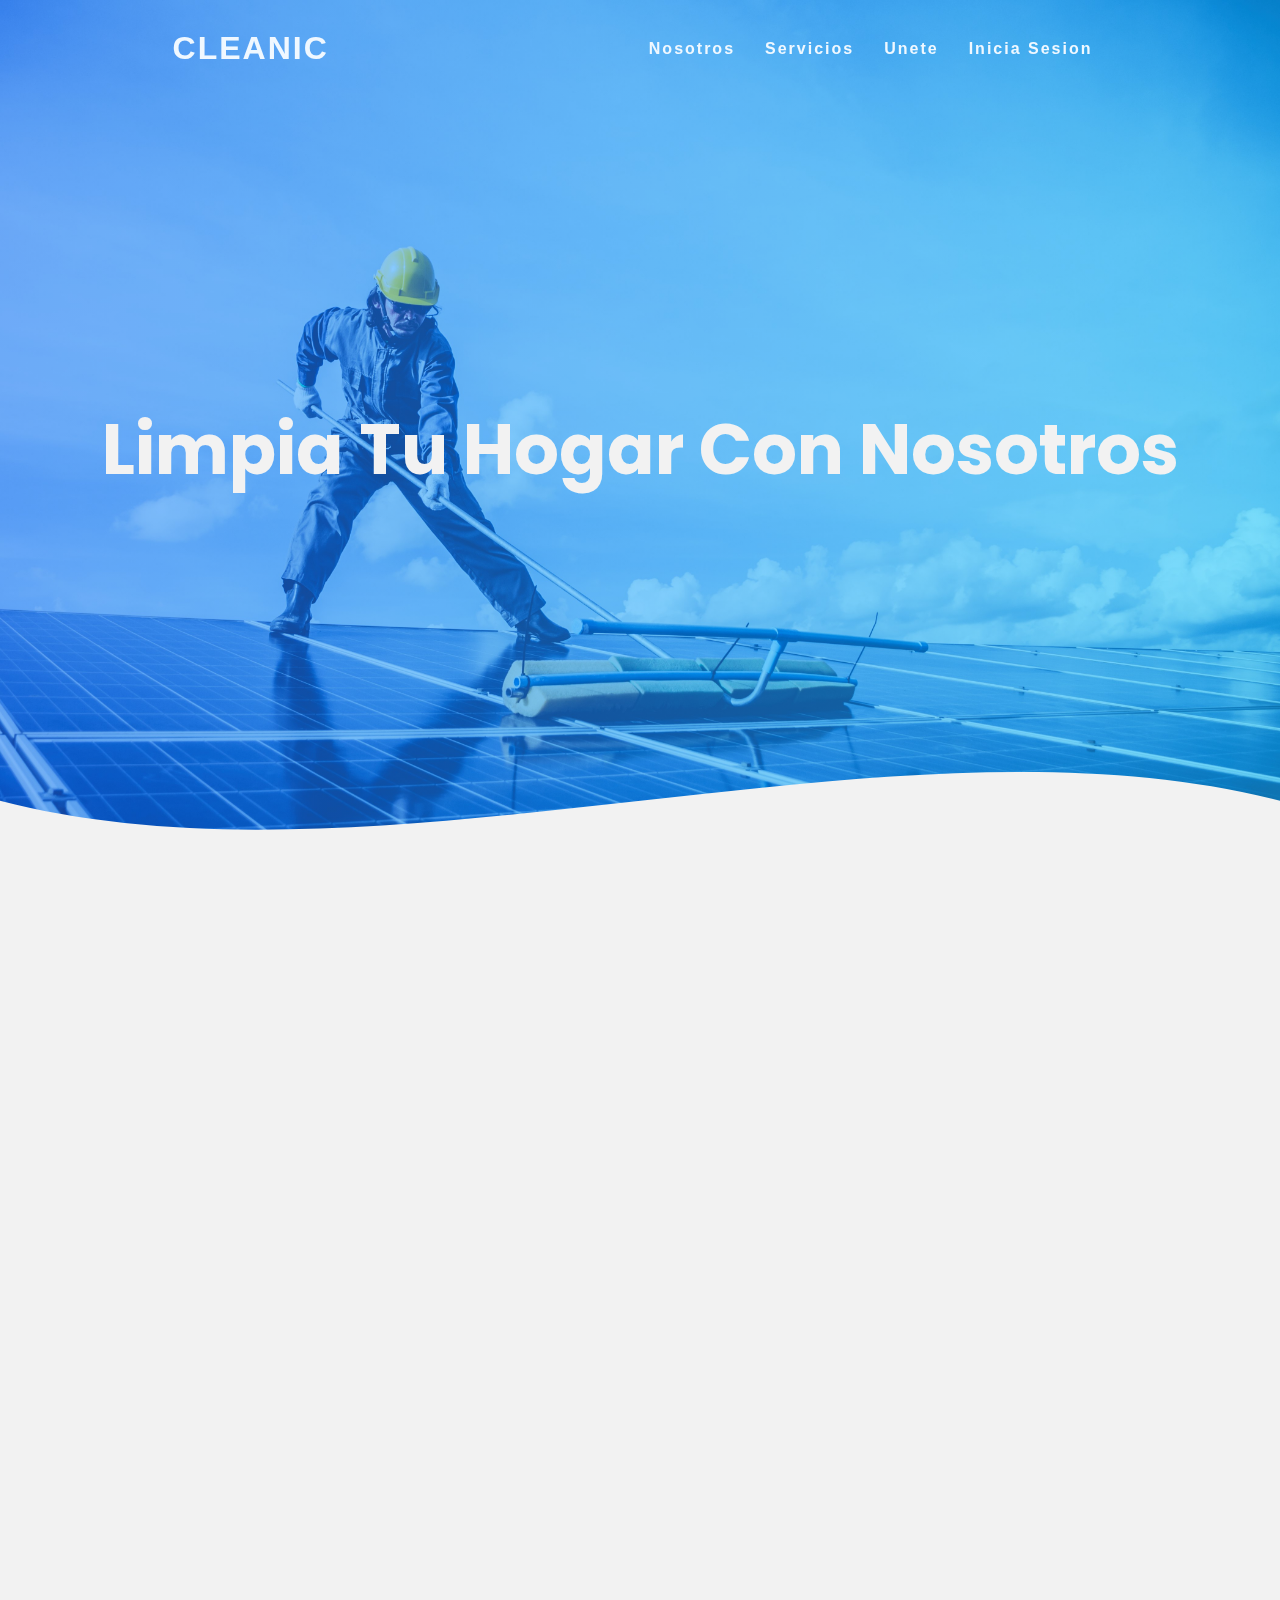
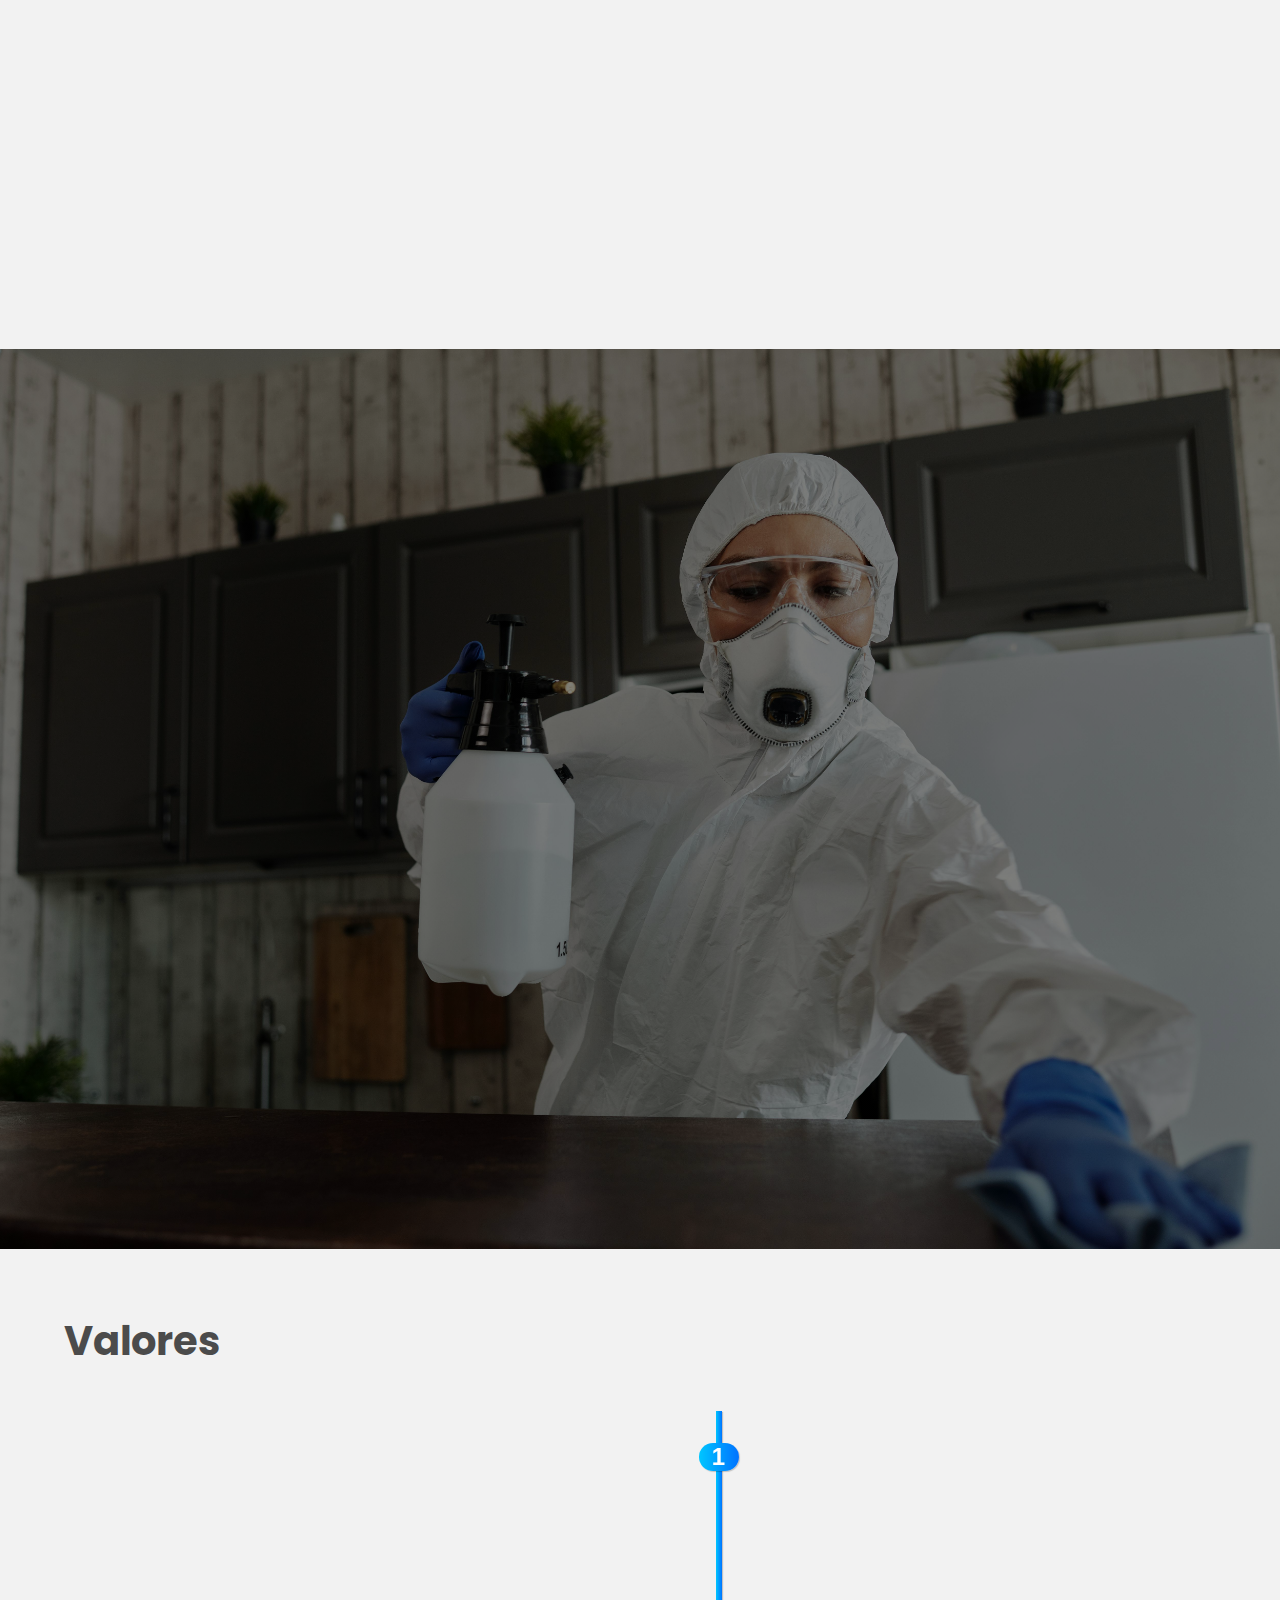
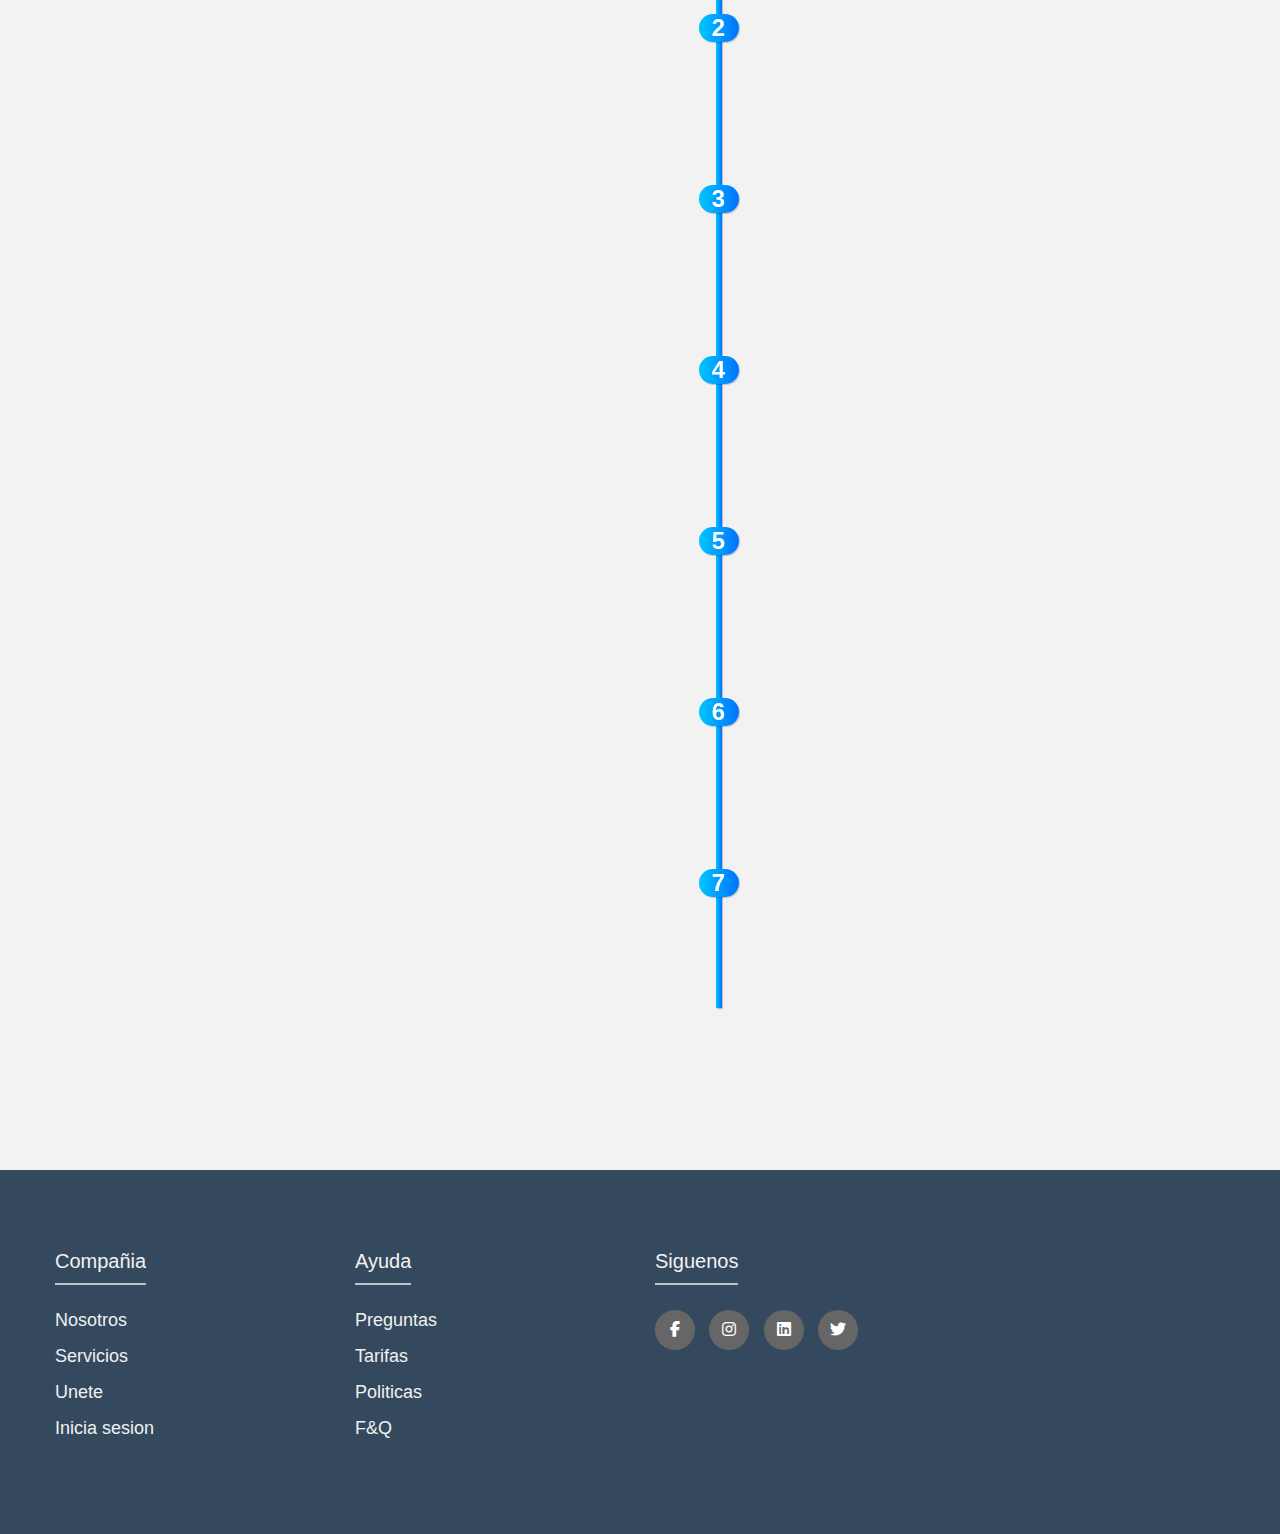
<file: index.html>
<!DOCTYPE html>
<html lang="en">
<head>
    <meta charset="UTF-8">
    <meta name="viewport" content="width=device-width, initial-scale=1.0">
    <title>Cleanic</title>
    <link href="https://unpkg.com/aos@2.3.1/dist/aos.css" rel="stylesheet">
    <link rel="stylesheet" href="styles.css">
    <link rel="icon" href="IMG/CLEANIC.png" type="image/x-icon">
    
    <link rel="stylesheet" href="https://cdnjs.cloudflare.com/ajax/libs/font-awesome/6.2.1/css/all.min.css">
</head>
<body>
    <header>
        <a href = "#" class = logo>CLEANIC</a>
        <nav>
            <ul>
                <li><a href = "index.html">Nosotros</a></li>
                <li><a href = "#">Servicios</a></li>
                <li><a href = "unete.html">Unete</a></li>
                <li><a href = "inciosesion.html">Inicia Sesion</a></li>
            </ul>
        </nav>
    </header>
    <section class = "zona1">
        <h1>Limpia Tu Hogar Con Nosotros</h1>
    </section>
    <main>
    <section>
        <div class = "wave" style="height: 150px; overflow: hidden;" ><svg viewBox="0 0 500 150" preserveAspectRatio="none" style="height: 100%; width: 100%;"><path d="M0.00,49.85 C150.00,149.60 349.20,-49.85 500.00,49.85 L500.00,149.60 L0.00,149.60 Z" style="stroke: none; fill: #f2f2f2;"></path></svg></div>
    </section>


    <section class="container Historia">
        
        <div class="container-Historia" data-aos="fade-up">
           <div class = "Slider-Frame">
                <ul>
                    <li><img src = "IMG/Slider (1).jpg" loading="lazy"></li>
                    <li><img src = "IMG/Slider (2).jpg" loading="lazy"></li>
                    <li><img src = "IMG/Slider (3).jpg" loading="lazy"></li>
                    <li><img src = "IMG/Slider (4).jpg" loading="lazy"></li>
                    <li><img src = "IMG/Slider (5).jpg" loading="lazy"></li>
                </ul>

           </div>
            <div class = "Texto-historia">
                <h2><span>1</span>Nuestra historia</h2>
                <p>El problema identificado en el informe se centra en la necesidad de mejorar la calidad y eficiencia de los servicios de limpieza ofrecidos por la empresa CLEANIC a través de una plataforma innovadora. La situación actual del mercado de servicios de limpieza está caracterizada por una competencia elevada y la demanda creciente de soluciones tecnológicas que faciliten la conexión entre clientes y trabajadores. En este contexto, la propuesta de CLEANIC es crucial ya que busca no solo mejorar la comunicación y gestión de servicios, sino también elevar la calidad de vida de todos los involucrados.</p>
            </div>
        
            
        </div>
    </section>

    <section class="desarrollo">
        <div class="card-container">
            <div class="card" data-aos="fade-up" data-aos-duration="2500">
                <div class="card-content">
                    <h3>Misión</h3>
                    <p>Lorem ipsum dolor sit amet consectetur adipisicing elit. Inventore, maxime! Asperiores rerum eveniet perspiciatis voluptate culpa mollitia dolore, libero doloribus, incidunt, accusamus corrupti a. Et eligendi sequi ex expedita illum!</p>
                    <a href="#" class="btn">Leer más</a>
                </div>
            </div>
            <div class="card" data-aos="fade-down" data-aos-duration="2500">
                <div class="card-content">
                    <h3>Visión</h3>
                    <p>Lorem ipsum dolor sit amet consectetur adipisicing elit. Inventore, maxime! Asperiores rerum eveniet perspiciatis voluptate culpa mollitia dolore, libero doloribus, incidunt, accusamus corrupti a. Et eligendi sequi ex expedita illum!</p>
                    <a href="#" class="btn">Leer más</a>
                </div>
            </div>
        </div>
    </section>
    <section class = "Valores container">
        <h2 class = "Texto-head">Valores</h2>
        <div class="timeline">
            <div class="contenedor left-contenedor">
                <h2 class = "numeracion">1</h2>
                <div class="text-box" data-aos="fade-right">
                    <h2>Responsabilidad Social</h2>
                    <p>Lorem ipsum dolor sit amet consectetur adipisicing elit. Sint tempore nemo ad excepturi eligendi earum cupiditate voluptates quaerat vitae delectus? Provident, enim sequi dicta quas facere tenetur ratione quisquam eaque.</p>
                    <span class = "left-contenedor-arrow"></span>
                </div>
            </div>
            <div class="contenedor right-contenedor">
                <h2 class = "numeracion">2</h2>
                <div class="text-box"data-aos="fade-left">
                    <h2>Responsabilidad Social</h2>
                    <p>Lorem ipsum dolor sit amet consectetur adipisicing elit. Sint tempore nemo ad excepturi eligendi earum cupiditate voluptates quaerat vitae delectus? Provident, enim sequi dicta quas facere tenetur ratione quisquam eaque.</p>
                    <span class = "right-contenedor-arrow"></span>
                </div>
            </div>
            <div class="contenedor left-contenedor">
                <h2 class = "numeracion">3</h2>
                <div class="text-box"data-aos="fade-right">
                    <h2>Responsabilidad Social</h2>
                    <p>Lorem ipsum dolor sit amet consectetur adipisicing elit. Sint tempore nemo ad excepturi eligendi earum cupiditate voluptates quaerat vitae delectus? Provident, enim sequi dicta quas facere tenetur ratione quisquam eaque.</p>
                    <span class = "left-contenedor-arrow"></span>
                </div>
            </div>
            <div class="contenedor right-contenedor">
                <h2 class = "numeracion">4</h2>
                <div class="text-box"data-aos="fade-left">
                    <h2>Responsabilidad Social</h2>
                    <p>Lorem ipsum dolor sit amet consectetur adipisicing elit. Sint tempore nemo ad excepturi eligendi earum cupiditate voluptates quaerat vitae delectus? Provident, enim sequi dicta quas facere tenetur ratione quisquam eaque.</p>
                    <span class = "right-contenedor-arrow"></span>
                </div>
            </div>
            <div class="contenedor left-contenedor">
                <h2 class = "numeracion">5</h2>
                <div class="text-box"data-aos="fade-right">
                    <h2>Responsabilidad Social</h2>
                    <p>Lorem ipsum dolor sit amet consectetur adipisicing elit. Sint tempore nemo ad excepturi eligendi earum cupiditate voluptates quaerat vitae delectus? Provident, enim sequi dicta quas facere tenetur ratione quisquam eaque.</p>
                    <span class = "left-contenedor-arrow"></span>
                </div>
            </div> 
            <div class="contenedor right-contenedor">
                <h2 class = "numeracion">6</h2>
                <div class="text-box"data-aos="fade-left">
                    <h2>Responsabilidad Social</h2>
                    <p>Lorem ipsum dolor sit amet consectetur adipisicing elit. Sint tempore nemo ad excepturi eligendi earum cupiditate voluptates quaerat vitae delectus? Provident, enim sequi dicta quas facere tenetur ratione quisquam eaque.</p>
                    <span class = "right-contenedor-arrow"></span>
                </div>
            </div>
            <div class="contenedor left-contenedor">
                <h2 class = "numeracion">7</h2>
                <div class="text-box"data-aos="fade-right">
                    <h2>Responsabilidad Social</h2>
                    <p>Lorem ipsum dolor sit amet consectetur adipisicing elit. Sint tempore nemo ad excepturi eligendi earum cupiditate voluptates quaerat vitae delectus? Provident, enim sequi dicta quas facere tenetur ratione quisquam eaque.</p>
                    <span class = "left-contenedor-arrow"></span>
                </div>
            </div>  
        </div>

                
    </section>
    </main>
    <footer class = "footer">
        <div class="container-footer">
            <div class="footer-row">
                <div class="footer-links">
                    <h4>Compañia</h4>
                    <ul>
                        <li><a href = "header">Nosotros</a></li>
                        <li><a href = "header">Servicios</a></li>
                        <li><a href = "header">Unete</a></li>
                        <li><a href = "header">Inicia sesion</a></li>
                    </ul>
                </div>
                <div class="footer-links">
                    <h4>Ayuda</h4>
                    <ul>
                        <li><a href = "header">Preguntas</a></li>
                        <li><a href = "header">Tarifas</a></li>
                        <li><a href = "header">Politicas</a></li>
                        <li><a href = "header">F&Q</a></li>
                    </ul>
                </div>
                <div class="footer-links">
                    <h4>Siguenos</h4>
                    <div class="social-link">
                        <a href = "#"><i class = "fab fa-facebook-f"></i></a>
                        <a href = "#"><i class = "fab fa-instagram"></i></a>
                        <a href = "#"><i class = "fab fa-linkedin"></i></a>
                        <a href = "#"><i class = "fab fa-twitter"></i></a>
                    </div>
                </div>

            </div>
        </div>

    </footer>
    <script src="https://unpkg.com/aos@2.3.1/dist/aos.js" async></script>
    <script>
        AOS.init()({
            duration: 4000,
            once: true
        });
        console.log(window)
    </script>
    <script type="text/javascript">
        window.addEventListener("scroll", function(){
            var header = document.querySelector("header");
            header.classList.toggle("abajo",window.scrollY>0);
        })

    </script>
</body>
</html>
</file>
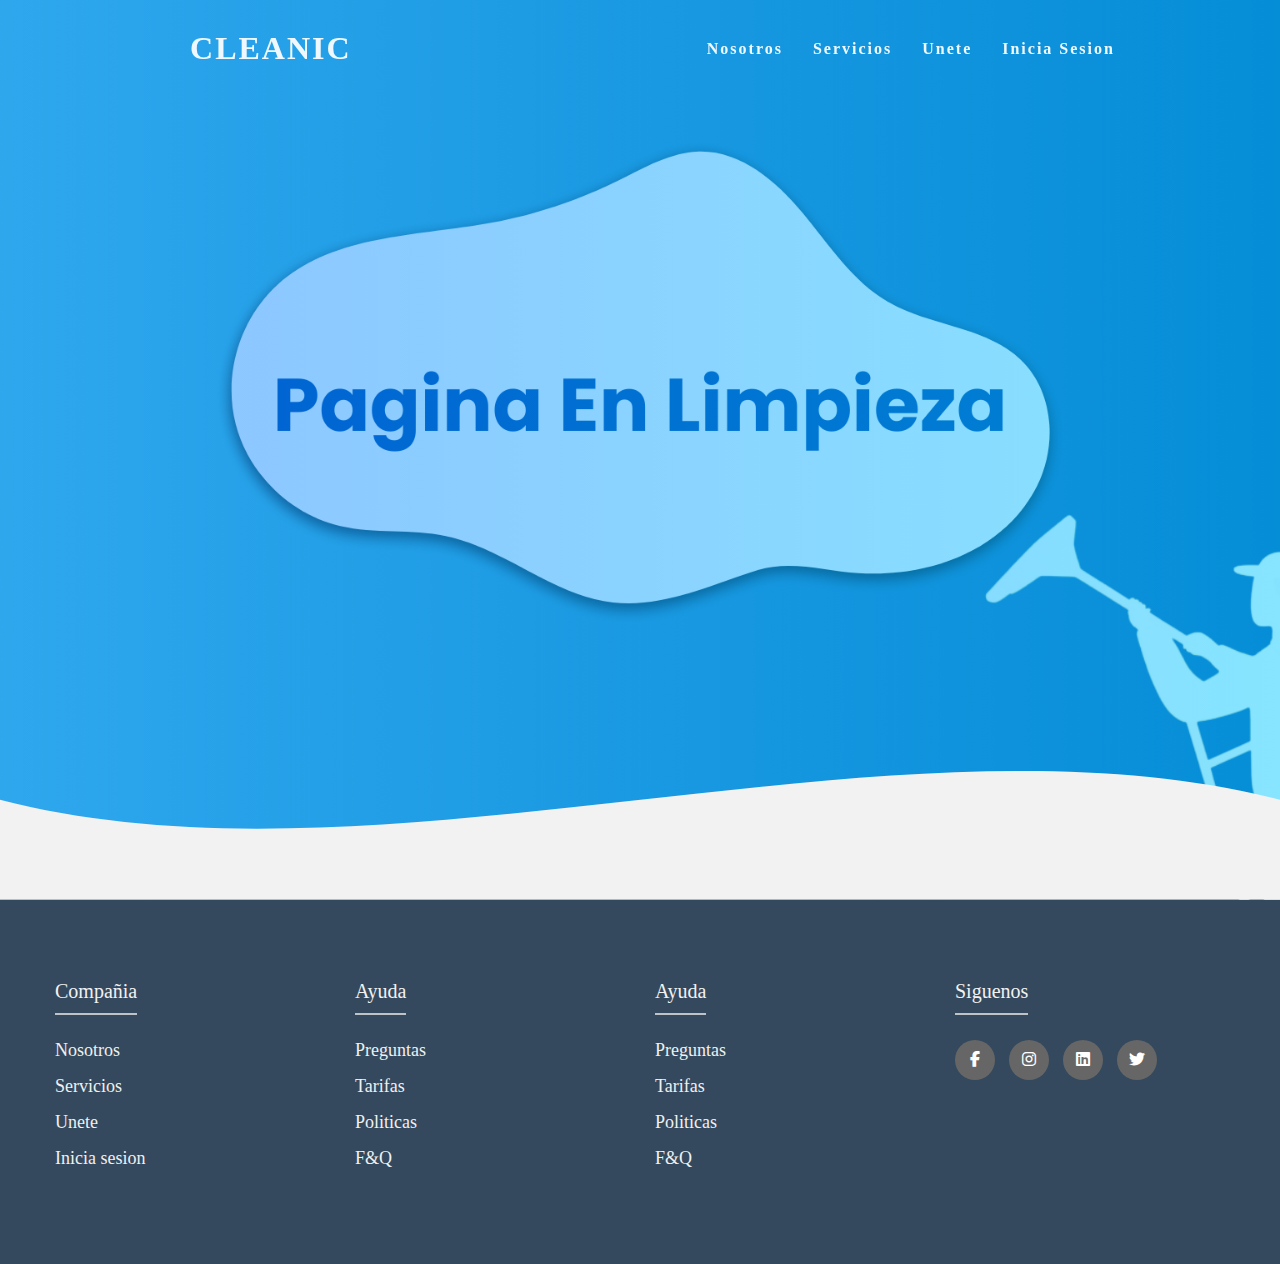
<file: inciosesion.html>
<!DOCTYPE html>
<html lang="en">
<head>
    <meta charset="UTF-8">
    <meta name="viewport" content="width=device-width, initial-scale=1.0">
    <title>Inicia Sesion</title>
    <link href="https://unpkg.com/aos@2.3.1/dist/aos.css" rel="stylesheet">
    <link rel="stylesheet" href="iniciosesion.css">
    <link rel="icon" href="IMG/CLEANIC.png" type="image/x-icon">
    <link rel="stylesheet" href="https://cdnjs.cloudflare.com/ajax/libs/font-awesome/6.2.1/css/all.min.css">
</head>
<body>
    <header>
        <a href = "#" class = logo>CLEANIC</a>
        <nav>
            <ul>
                <li><a href = "index.html">Nosotros</a></li>
                <li><a href = "#">Servicios</a></li>
                <li><a href = "unete.html">Unete</a></li>
                <li><a href = "inciosesion.html">Inicia Sesion</a></li>
            </ul>
        </nav>
    </header>
    <section class = "zona1">
    </section>
    <main>
    <section>
        <div class = "wave" style="height: 150px; overflow: hidden;" ><svg viewBox="0 0 500 150" preserveAspectRatio="none" style="height: 100%; width: 100%;"><path d="M0.00,49.85 C150.00,149.60 349.20,-49.85 500.00,49.85 L500.00,149.60 L0.00,149.60 Z" style="stroke: none; fill: #f2f2f2;"></path></svg></div>
    </section>
    <footer class = "footer">
        <div class="container-footer">
            <div class="footer-row">
                <div class="footer-links">
                    <h4>Compañia</h4>
                    <ul>
                        <li><a href = "header">Nosotros</a></li>
                        <li><a href = "header">Servicios</a></li>
                        <li><a href = "header">Unete</a></li>
                        <li><a href = "header">Inicia sesion</a></li>
                    </ul>
                </div>
                <div class="footer-links">
                    <h4>Ayuda</h4>
                    <ul>
                        <li><a href = "header">Preguntas</a></li>
                        <li><a href = "header">Tarifas</a></li>
                        <li><a href = "header">Politicas</a></li>
                        <li><a href = "header">F&Q</a></li>
                    </ul>
                </div>
                <div class="footer-links">
                    <h4>Ayuda</h4>
                    <ul>
                        <li><a href = "header">Preguntas</a></li>
                        <li><a href = "header">Tarifas</a></li>
                        <li><a href = "header">Politicas</a></li>
                        <li><a href = "header">F&Q</a></li>
                    </ul>
                </div>
                <div class="footer-links">
                    <h4>Siguenos</h4>
                    <div class="social-link">
                        <a href = "#"><i class = "fab fa-facebook-f"></i></a>
                        <a href = "#"><i class = "fab fa-instagram"></i></a>
                        <a href = "#"><i class = "fab fa-linkedin"></i></a>
                        <a href = "#"><i class = "fab fa-twitter"></i></a>
                    </div>
                </div>

            </div>
        </div>

    </footer>
</body>
</html>
</file>
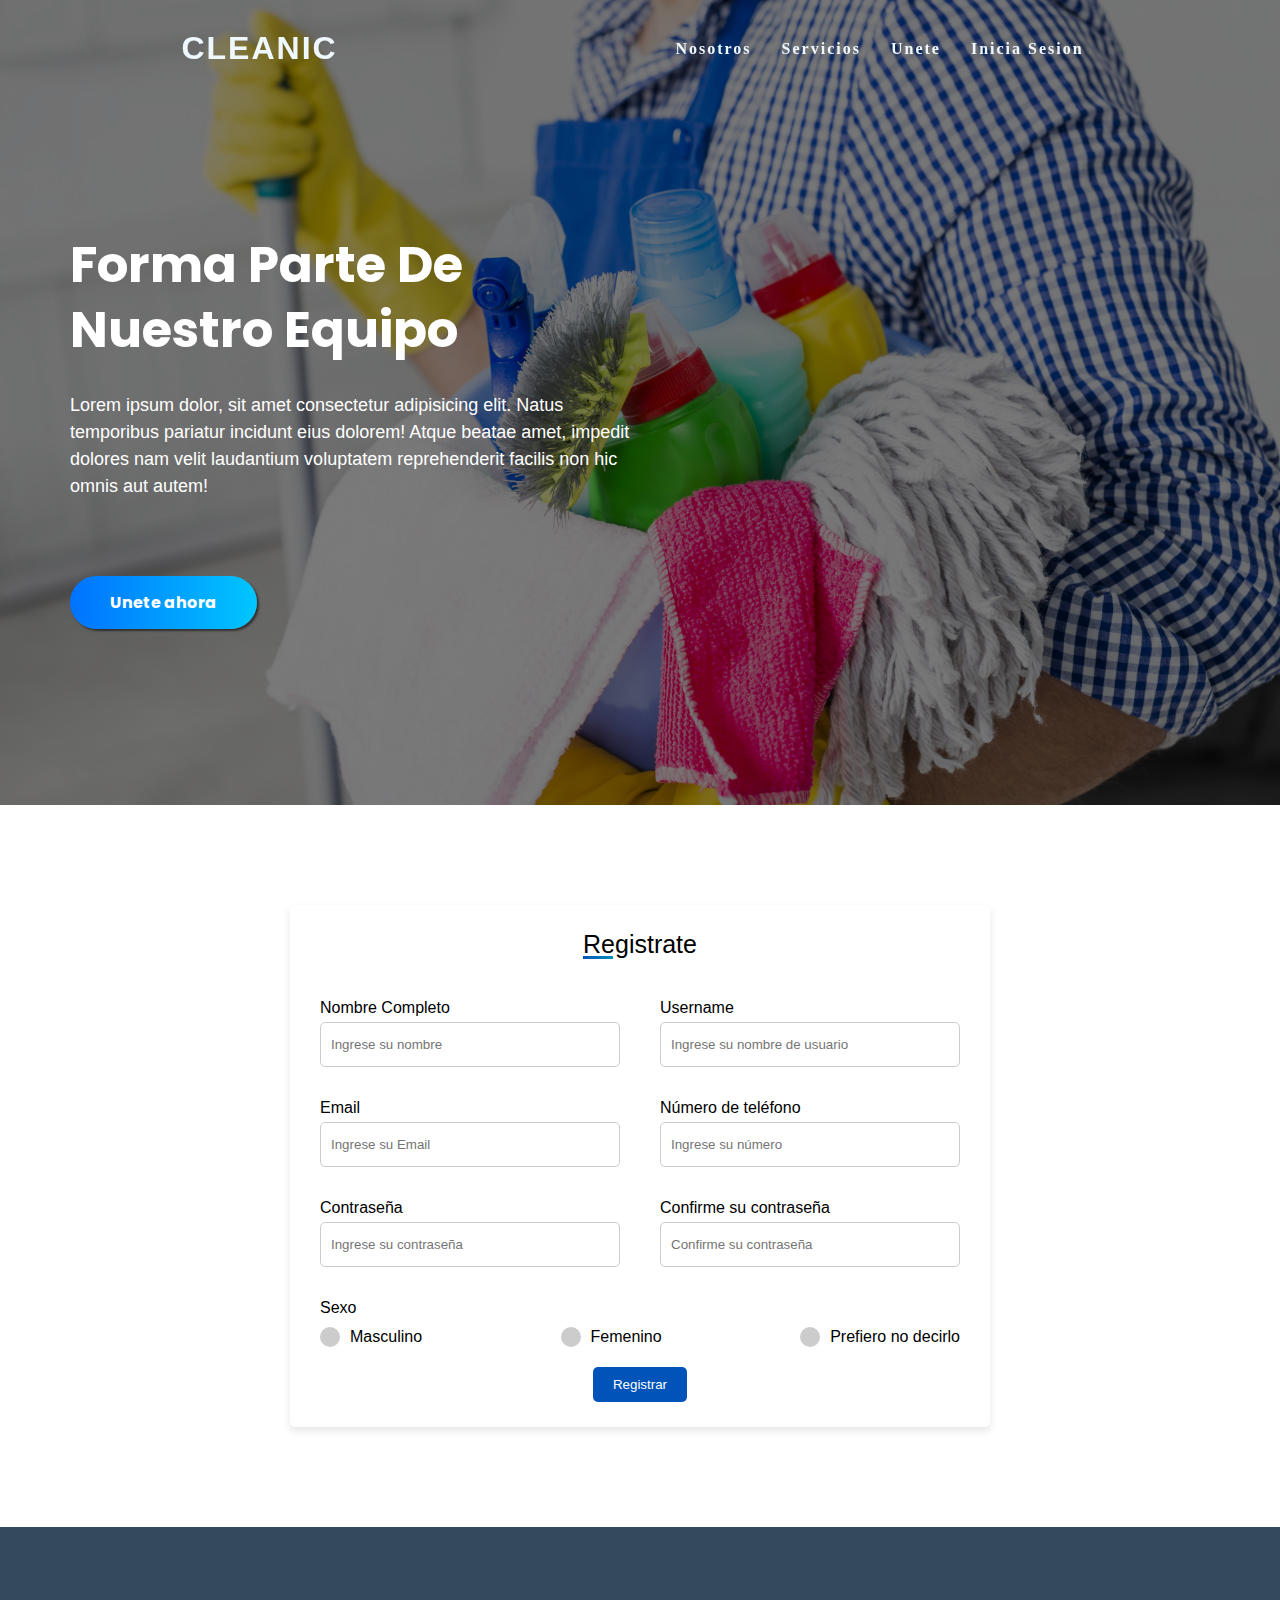
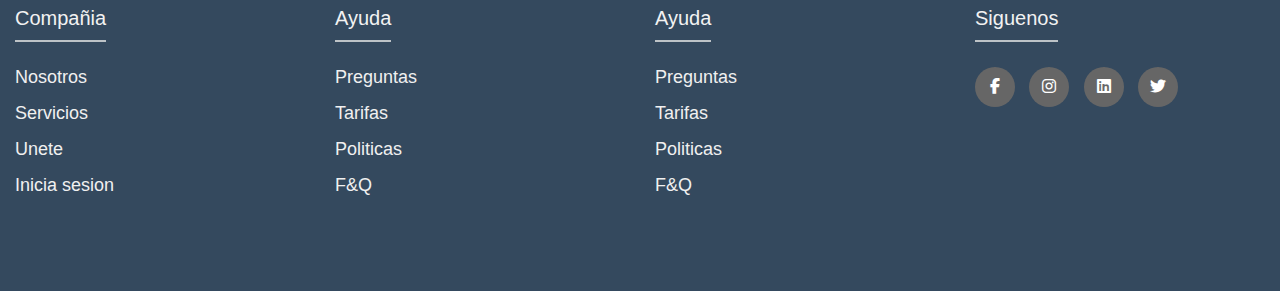
<file: unete.html>
<!DOCTYPE html>
<html lang="en">
<head>
    <meta charset="UTF-8">
    <meta name="viewport" content="width=device-width, initial-scale=1.0">
    <title>Cleanic</title>
    <link href="https://unpkg.com/aos@2.3.1/dist/aos.css" rel="stylesheet">
    <link rel="stylesheet" href="stylesunete.css">
    <link rel="icon" href="IMG/CLEANIC.png" type="image/x-icon">
    
    <link rel="stylesheet" href="https://cdnjs.cloudflare.com/ajax/libs/font-awesome/6.2.1/css/all.min.css">
</head>
<body>
    <header>
        <a href = "#" class = logo>CLEANIC</a>
        <nav>
            <ul>
                <li><a href="index.html">Nosotros</a></li>
                <li><a href = "#">Servicios</a></li>
                <li><a href = "unete.html">Unete</a></li>
                <li><a href = "inciosesion.html">Inicia Sesion</a></li>
            </ul>
        </nav>
    </header>
    <section id = "hero">
        <div class="container">
            <div class="hero-box">
                <h1 class = "hero-heading">Forma Parte De Nuestro Equipo</h1>
                <p class = "hero-desc">Lorem ipsum dolor, sit amet consectetur adipisicing elit. Natus temporibus pariatur incidunt eius dolorem! Atque beatae amet, impedit dolores nam velit laudantium voluptatem reprehenderit facilis non hic omnis aut autem!</p>
                <div class="btn-box">
                    <a href="#form" class = " cta-btn try">Unete ahora</a>
                </div>
            </div>
        </div>
    </section>
    <section class="Form" id = "form">
        <div class="container-form">
            <div class="title">Registrate</div>
            <form action="#">
                <div class="user-details">
                    <div class="input-box">
                        <span class="details">Nombre Completo</span>
                        <input type="text" placeholder="Ingrese su nombre" required>
                    </div>
                    <div class="input-box">
                        <span class="details">Username</span>
                        <input type="text" placeholder="Ingrese su nombre de usuario" required>
                    </div>
                    <div class="input-box">
                        <span class="details">Email</span>
                        <input type="text" placeholder="Ingrese su Email" required>
                    </div>
                    <div class="input-box">
                        <span class="details">Número de teléfono</span>
                        <input type="text" placeholder="Ingrese su número" required>
                    </div>
                    <div class="input-box">
                        <span class="details">Contraseña</span>
                        <input type="password" placeholder="Ingrese su contraseña" required>
                    </div>
                    <div class="input-box">
                        <span class="details">Confirme su contraseña</span>
                        <input type="password" placeholder="Confirme su contraseña" required>
                    </div>
                </div>
                <div class="gender-details">
                    <span class="gender-title">Sexo</span>
                    <div class="category">
                        <label>
                            <input type="radio" name="gender" value="Masculino" required>
                            <span class="dot one"></span>
                            <span class="Sexo">Masculino</span>
                        </label>
                        <label>
                            <input type="radio" name="gender" value="Femenino" required>
                            <span class="dot one"></span>
                            <span class="Sexo">Femenino</span>
                        </label>
                        <label>
                            <input type="radio" name="gender" value="Prefiero no decirlo" required>
                            <span class="dot one"></span>
                            <span class="Sexo">Prefiero no decirlo</span>
                        </label>
                    </div>
                </div>
                <div class="button">
                    <input type="submit" value="Registrar">
                </div>
            </form>
        </div>
    </section>
    <footer class = "footer">
        <div class="container-footer">
            <div class="footer-row">
                <div class="footer-links">
                    <h4>Compañia</h4>
                    <ul>
                        <li><a href = "header">Nosotros</a></li>
                        <li><a href = "header">Servicios</a></li>
                        <li><a href = "header">Unete</a></li>
                        <li><a href = "header">Inicia sesion</a></li>
                    </ul>
                </div>
                <div class="footer-links">
                    <h4>Ayuda</h4>
                    <ul>
                        <li><a href = "header">Preguntas</a></li>
                        <li><a href = "header">Tarifas</a></li>
                        <li><a href = "header">Politicas</a></li>
                        <li><a href = "header">F&Q</a></li>
                    </ul>
                </div>
                <div class="footer-links">
                    <h4>Ayuda</h4>
                    <ul>
                        <li><a href = "header">Preguntas</a></li>
                        <li><a href = "header">Tarifas</a></li>
                        <li><a href = "header">Politicas</a></li>
                        <li><a href = "header">F&Q</a></li>
                    </ul>
                </div>
                <div class="footer-links">
                    <h4>Siguenos</h4>
                    <div class="social-link">
                        <a href = "#"><i class = "fab fa-facebook-f"></i></a>
                        <a href = "#"><i class = "fab fa-instagram"></i></a>
                        <a href = "#"><i class = "fab fa-linkedin"></i></a>
                        <a href = "#"><i class = "fab fa-twitter"></i></a>
                    </div>
                </div>

            </div>
        </div>

    </footer>
</script>
<script type="text/javascript">
    window.addEventListener("scroll", function(){
        var header = document.querySelector("header");
        header.classList.toggle("abajo",window.scrollY>0);
    })

</script>
</body>
</html>
</file>
<file: styles.css>
@import url('https://fonts.googleapis.com/css2?family=Poppins:ital,wght@0,100;0,200;0,300;0,400;0,500;0,600;0,700;0,800;0,900;1,100;1,200;1,300;1,400;1,500;1,600;1,700;1,800;1,900&display=swap');

* {
    margin: 0;
    padding: 0;
    box-sizing: border-box;

}



body {
    font-family: 'Roboto', sans-serif;
    background-color: #f2f2f2;
}

header {
    position: fixed;
    top: 0;
    left: 0;
    width: 100%;
    display: flex;
    justify-content: space-around;
    transition: 0.7s;
    padding: 30px 20px;
    z-index: 10;
    background: transparent;
}

header.abajo {
    background: aliceblue;
    padding: 15px 20px;
}

header .logo {
    color: aliceblue;
    font-weight: bold;
    font-size: 2em;
    letter-spacing: 2px;
    transition: 1.5s;
    text-decoration: none;
}

header.abajo .logo,
header.abajo ul li a {
    color: #000;
}

nav {
    display: flex;
    justify-content: center;
    align-items: center;
}

header ul {
    display: flex;
    justify-content: center;
    align-items: center;
}

header ul li {
    list-style: none;
}

header ul li a {
    font-family: 'Roboto', sans-serif;
    margin: 0px 15px;
    text-decoration: none;
    color: aliceblue;
    letter-spacing: 2px;
    font-weight: 600;
    transition: 0.7s;
}

.zona1 {
    position: relative;
    width: 100%;
    height: 100vh;
    background: linear-gradient(to right, #0073ff71, #00c8ff79), url('IMG/man-5680696.jpg') no-repeat center center;
    background-size: cover;
    display: flex;
    justify-content: center;
    align-items: center;
}

.zona1 h1 {
    text-align: center;
    color: #f2f2f2;
    font-size: 70px;
    margin-bottom: 0;
    font-family: 'Poppins', sans-serif;
}

h1 {
    font-size: 70px;
    margin-bottom: 0;
    color: #f2f2f2;
}

h2 {
    text-align: center;
}

span {
    font-size: 50px;
    font-weight: 300;
    color: #f2f2f2;
}

h3 {
    font-size: 3em;
}

.container {
    padding: 60px 0;
    width: 90%;
    max-width: 1300px;
    margin: 2px auto;
    display: flex;
    justify-content: center;
}

.wave {
    position: absolute;
    bottom: 0;
    width: 100%;
    z-index: 1;
    transform: translateY(1px);
}


main .logo {
    text-align: right;
    padding: 30px 50px 0 0;
}

.main .logo {
    display: flex;
    height: 430px;
    width: 100%;
    align-items: center;
    justify-content: center;
    flex-direction: column;
    text-align: center;
}

.container-Historia {
    display: flex;
    justify-content: space-evenly;
    flex-wrap: wrap;
}

.imagen-Historia,
.Texto-historia {
    width: 48%;
    margin-bottom: 20px;
}

.Texto-historia {
    display: flex;
    flex-direction: column;
}

.Texto-historia h2 {
    text-align: center;
    font-family: 'Poppins', sans-serif;
}

.Texto-historia p {
    margin-top: 50px;
    margin-left: 5px;
    font-weight: 500;
    text-align: justify;
    line-height: 35px;
    font-family: 'Poppins', sans-serif;
}

.container-Historia h2 span {
    font-size: 23px;
    background: #2980B9;
    color: #f2f2f2;
    border-radius: 50%;
    display: inline-block;
    text-align: center;
    width: 30px;
    height: 30px;
    padding: 2px;
    box-shadow: 0 0 6px 0 #f2f2f2;
    margin-right: 5px;
}

.Slider-Frame {
    width: 100%;
    max-width: 640px;
    height: auto;
    overflow: hidden;
    margin: auto;
}

.Slider-Frame ul {
    display: flex;
    animation: slide 15s infinite ease-in-out;
    width: 500%;
}

.Slider-Frame li {
    list-style: none;
    width: 100%;
}

.Slider-Frame img {
    width: 100%;
    height: auto;
}

@keyframes slide {
    0% { margin-left: 0; }
    20% { margin-left: 0; }
    25% { margin-left: -100%; }
    45% { margin-left: -100%; }
    50% { margin-left: -200%; }
    70% { margin-left: -200%; }
    75% { margin-left: -300%; }
    95% { margin-left: -300%; }
}

.desarrollo {
    background: linear-gradient(0deg, rgba(0,0,0,0.5), rgba(0,0,0,0.5)), url('IMG/Fondo.jpg') no-repeat center center;
    background-size: cover;
    position: relative;
    width: 100%;
    height: 100vh;
}

.desarrollo h2 {
    text-align: center;
    color: #f2f2f2;
    margin-top: 2px;
}

.card-container {
    display: flex;
    justify-content: center;
    flex-wrap: wrap;
    margin-top: 40px;
    padding-top: 250px;
}

.card {
    width: 325px;
    background: linear-gradient(to left, #0072ff, #00c6ff);
    border-radius: 8px;
    overflow: hidden;
    box-shadow: 0px 2px 4px rgba(0,0,0,0.2);
    margin: 20px;
    
}

.card img {
    width: 100%;
    height: auto;
}

.card-content {
    padding: 16px;
}

.card-content h3 {
    font-size: 28px;
    margin-bottom: 8px;
    color: #fff;
    font-family: 'Poppins', sans-serif;
}

.card-content p {
    color: #fff;
    font-size: 15px;
    line-height: 1.3;
    font-family: 'Poppins', sans-serif;
}

.card-content .btn {
    display: inline-block;
    padding: 8px 16px;
    background-color: #f2f2f2;
    text-decoration: none;
    border-radius: 20px;
    margin-top: 16px;
    color: #000;
    font-family: 'Poppins', sans-serif;
    font-weight: bold;
}

.container-footer {
    max-width: 1200px;
    margin: 0 auto;
}

.footer {
    background-color: #34495e;
    padding: 80px 0;
}

.footer-row {
    display: flex;
    flex-wrap: wrap;
}

.footer-links {
    width: 100%;
    max-width: 25%;
    padding: 0 15px;
}

.footer-links h4 {
    font-size: 20px;
    color: #f2f2f2;
    margin-bottom: 25px;
    font-weight: 500;
    border-bottom: 2px solid #bdc3c7;
    padding-bottom: 10px;
    display: inline-block;
}

.footer-links ul {
    list-style: none;
    padding: 0;
}

.footer-links ul li a {
    font-size: 18px;
    text-decoration: none;
    color: #f0f0f0;
    display: block;
    margin-bottom: 15px;
    transition: all .3s ease;
}

.footer-links ul li a:hover {
    color: #fff;
    padding-left: 6px;
}

.social-link a {
    display: inline-block;
    min-height: 40px;
    width: 40px;
    background-color: #666;
    margin: 0 10px 10px 0;
    text-align: center;
    line-height: 40px;
    border-radius: 50%;
    color: #fff;
    transition: all .5s ease;
}

/* Responsive Styles */

@media (max-width: 1200px) {
    header ul li a {
        margin: 0px 10px;
    }

    header .logo {
        font-size: 1.8em;
    }
    
    .zona1 h1, h1 {
        font-size: 60px;
    }

    span {
        font-size: 40px;
    }

    h3 {
        font-size: 2.5em;
    }

    .card-container {
        justify-content: space-around;
    }

    .card {
        width: 280px; /* Reduciendo el ancho de la tarjeta */
    }
}

/* Tablets y dispositivos de tamaño intermedio */
@media (max-width: 992px) {
    header {
        padding: 20px 15px;
    }

    header ul {
        flex-direction: column;
    }

    header ul li a {
        font-size: 14px;
        margin: 5px 0;
    }

    .zona1 h1, h1 {
        font-size: 50px;
    }

    .card {
        width: 250px; /* Ajustando el ancho de la tarjeta */
    }

    .card-container {
        justify-content: space-evenly;
    }
}

/* Teléfonos móviles grandes y tablets en modo vertical */
@media (max-width: 768px) {
    header {
        padding: 15px 10px;
    }

    header .logo {
        font-size: 1.5em;
    }

    .zona1 h1, h1 {
        font-size: 40px;
    }

    span {
        font-size: 30px;
    }

    h3 {
        font-size: 2em;
    }

    .container-Historia {
        flex-direction: column;
        align-items: center;
    }

    .imagen-Historia,
    .Texto-historia {
        width: 100%;
    }

    .Slider-Frame {
        max-width: 100%;
    }

    .card-container {
        flex-direction: column;
        align-items: center;
        padding-top: 275px;
    }

    .card {
        width: 90%; /* Haciendo las tarjetas casi del ancho completo del contenedor */
        max-width: 350px;
        margin: 15px 0;
    }


}

/* Teléfonos móviles medianos */
@media (max-width: 576px) {
    header {
        flex-direction: column;
        align-items: center;
    }

    header .logo {
        font-size: 1.2em;
    }

    header ul {
        flex-direction: column;
    }

    header ul li a {
        font-size: 12px;
    }

    .zona1 h1, h1 {
        font-size: 30px;
    }

    span {
        font-size: 25px;
    }

    h3 {
        font-size: 1.8em;
    }

    .Texto-historia p {
        margin-top: 20px;
        line-height: 25px;
    }

    .card {
        width: 90%;
        max-width: 300px;
    }

    .desarrollo{
        height: 150vh;
    }
}

/* Teléfonos pequeños como iPhone SE */
@media (max-width: 375px) {
    header .logo {
        font-size: 1em;
    }

    header ul li a {
        font-size: 10px;
    }

    .zona1 h1, h1 {
        font-size: 20px;
    }

    span {
        font-size: 20px;
    }

    h3 {
        font-size: 1.5em;
    }

    .card-content h3 {
        font-size: 24px;
    }

    .card {
        width: 100%;
        max-width: 280px;
        margin: 10px 0;
    }

    .desarrollo{
        height: 200vh;
    }
}

/* Dispositivos muy pequeños */
@media (max-width: 320px) {
    header {
        padding: 10px 5px;
    }

    header .logo {
        font-size: 0.8em;
    }

    header ul li a {
        font-size: 8px;
    }

    .zona1 h1, h1 {
        font-size: 18px;
    }

    span {
        font-size: 18px;
    }

    h3 {
        font-size: 1.2em;
    }

    .card-content h3 {
        font-size: 20px;
    }

    .card-content p {
        font-size: 14px;
    }

    .card-content .btn {
        padding: 6px 12px;
    }

    .card {
        width: 100%;
        max-width: 250px;
    }

    .desarrollo{
        height: 0;
    }
}

.Valores{
    overflow-x: hidden;
}

.timeline{
    position: relative;
    max-width: 1200px;
    margin: 100px auto;
}

.Texto-head{
    color: rgb(75, 75, 75);
    font-family: 'Poppins';
    font-size: 40px

}

.contenedor{
    padding: 10px 50px;
    position: relative;
    width: 50%;
    
}

.text-box{
    padding: 20px 30px;
    background: linear-gradient(to left, #0072ff, #00c6ff);
    position: relative;
    border-radius: 6px;
    font-size: 15px;
    color: #fff;
    box-shadow: 1px 1px 1px rgba(0,0,0,0.2);
}

.left-contenedor{
    left: 0%;
}

.right-contenedor{
    left: 50%;
}

.timeline::after{
    content: " ";
    position: absolute;
    width: 6px;
    height: 100%;
    background: linear-gradient(to left, #0072ff, #00c6ff);
    top: 0;
    left: 50%;
    margin-left: -3px;
    box-shadow: 1px 1px 1px rgba(0,0,0,0.2);
    animation: moveline 6s linear forwards;
}

@keyframes moveline {
    0%{
        height: 0;
    }

    100%{
        height: 100%;
    }
} 

.contenedor .numeracion{
    position: absolute;
    width: 40px;
    border-radius: 50%;
    right: -20px;
    top: 32px;
    z-index: 10;
    border-radius:50px;
    background: linear-gradient(to left, #0072ff, #00c6ff);
    color: #fff;
    box-shadow: 1px 1px 1px rgba(0,0,0,0.2);
}

.right-contenedor .numeracion{
    left: -20px;
}

.left-contenedor-arrow{
    height: 0;
    width: 0;
    position: absolute;
    top: 28px;
    z-index: 1;
    border-top: 15px solid transparent;
    border-bottom: 15px solid transparent;
    border-left: 15px solid #0072ff;
    right: -15px;
}

.right-contenedor-arrow{
    height: 0;
    width: 0;
    position: absolute;
    top: 28px;
    z-index: 1;
    border-top: 15px solid transparent;
    border-bottom: 15px solid transparent;
    border-right: 15px solid #0072ff;
    left: -15px;
}

@media screen and (max-width: 600px){
    
    .timeline{
        margin: 50px auto;
    }

    .timeline::after{
        left: 31px;
    }

    .contenedor{
        width: 100%;
        padding-left: 80px;
        padding-right: 25px;
    }

    .text-box{
        font-size: 13px;
    }

    .right-contenedor{
        left: 0;
    }

    .left-contenedor .numeracion, .right-contenedor .numeracion{
        left: 10px;
    }

    .left-contenedor-arrow, .right-contenedor-arrow{
        border-right: 15px solid #0072ff;
        border: 0;
        left: -15px;
    }
}
</file>
<file: iniciosesion.css>
@import url('https://fonts.googleapis.com/css2?family=Poppins:ital,wght@0,100;0,200;0,300;0,400;0,500;0,600;0,700;0,800;0,900;1,100;1,200;1,300;1,400;1,500;1,600;1,700;1,800;1,900&display=swap');

*{
    
    margin: 0;
    padding: 0;
}

header{
    position: fixed;
    top: 0;
    left: 0;
    width: 100%;
    display: flex;
    justify-content: space-around;
    transition: 0.7s;
    padding: 30px 20px;
    z-index: 10;
}

header.abajo{
    background: aliceblue;
    padding: 15px 20px;
}

header .logo{
    position: relative;
    color: aliceblue;
    font-weight: bold;
    font-size: 2em;
    letter-spacing: 2px;
    transition: 1.5s;
    text-decoration: none;
}
nav{
    display: flex;
    justify-content: center;
    align-items: center;
}

header ul{
    position: relative;
    display: flex;
    justify-content: center;
    align-items: center;
}

header ul li{
    list-style: none;
}

header ul li a{
    position: relative;
    font-family: 'Roboto';
    margin: 0px 15px;
    text-decoration: none;
    color:aliceblue;
    letter-spacing: 2px;
    font-weight: 600;
    transition: 0.7s;
}

.zona1 {
    position: relative;
    width: 100%;
    height: 100vh;
    background: url(IMG/Paglimpieza.png);
    background-size: cover;
    background-position: center center;
    background-image: linear-gradient(to right, #0073ff71, #00c8ff79), url(IMG/Paglimpieza.png);
    display: flex;
    justify-content: center; /* Centra horizontalmente */
    align-items: center; /* Centra verticalmente */
}

.zona1 h1 {
    text-align: center; /* Asegura que el texto esté centrado horizontalmente dentro de su contenedor */
    color: #f2f2f2;
    font-size: 70px;
    margin-bottom: 0;
    font-family: 'Poppins';
}
header.abajo .logo,
header.abajo ul li a{
    color: #000;
}

h1{
    font-size: 70px;
    margin-bottom: 0;
    color: #f2f2f2;
}
h2{
    text-align: center;
}

span{
    font-size: 50px;
    font-weight: 300;
    color: #f2f2f2;
}
h3{
    font-size: 3em;
}
body{
    font-family: 'Roboto';
    background-color: #f2f2f2;
}


.container{
    padding: 60px 0px;
    width: 90%;
    height: 90%;
    max-width: 1300px;
    max-height: 1000px;
    overflow: hidden;
    margin: auto;
}



.wave{
    position: absolute;
    bottom: 0;
    width: 100%;
}


main .logo{
    text-align: right;
    padding: 30px 50px 0 0;
}

main h1{
   height: auto;
   width: auto;
}

.main .logo{
    display: flex;
    height: 430px;
    width: 100%;
    align-items: center;
    justify-content: center;
    flex-direction: column;
    text-align: center;
}


main h1{
   height: auto;
   width: auto;
}

.main .logo{
    display: flex;
    height: 430px;
    width: 100%;
    align-items: center;
    justify-content: center;
    flex-direction: column;
    text-align: center;
}

.container-Historia{
    display: flex;
    justify-content: space-evenly;
    
}

.imagen-Historia{
    width: 48%;
}

.Texto-historia{
    display: flex;
    flex-direction: column;
    width: 48%;
}

.Texto-historia h2{
    text-align: center;
}

.Texto-historia p{
    margin-top: 50px;
    margin-left: 5px;
    font-weight: 500;
    text-align: justify;
    line-height: 35px;
}

.container-Historia h2 span{
    font-size: 23px;
    background:#2980B9;
    color: #f2f2f2;
    border-radius: 50%;
    display: inline-block;
    text-align: center;
    width: 30px;
    height: 30px;
    padding: 2px;
    box-shadow: 0 0 6px 0 #f2f2f2;
    padding: 2px 2px;
    margin-right: 5px;
}

.Slider-Frame{
    width: 640px;
    height: 427px;
    overflow: hidden;
    
}

.Slider-Frame ul{
    display: flex;
    animation: slide 15s infinite ease-in-out;
    width: 400%;
}

.Slider-Frame li{
    list-style: none;
    width: 100%;
}

.Slider-Frame img{
    width: 640px;
    height: 427px;
}

@keyframes slide {
    0%{margin-left: 0;}
    20%{margin-left: 0;}

    25%{margin-left: -100%;}
    45%{margin-left: -100%;}

    50%{margin-left: -200%;}
    70%{margin-left: -200%;}
     
    75%{margin-left: -300%;}
    95%{margin-left: -300%;}

}

.desarrollo{
    background-image: 
        linear-gradient(
        0deg,
        rgba(0,0,0,0.5),
        rgba(0,0,0,0.5)
        ),
        url(IMG/Fondo.jpg);
    position: relative;
    width: 100%;
    height: 100vh;
    background-size: cover;
    background-position: center center;
}

.desarrollo h2{
    text-align: center;
    color: #f2f2f2;
    margin-top: 2px;
}

.card-container{
    display: flex;
    justify-content: center;
    flex-wrap: wrap;
    margin-top: 40px;  /* Reduce el margen superior */
}

.card{
    width: 325px;
    background-color: #f0f0f0;
    border-radius: 8px;
    overflow: hidden;
    box-shadow: 0px 2px 4px rgba(0,0,0,0.2);
    margin: 20px;
}

.card img{
    width: 100%;
    height: auto;
}

.card-content{
    padding: 16px;
}

.card-content h3{
    font-size: 28px;
    margin-bottom: 8px;
}

.card-content p{
    color: #666;
    font-size: 15px;
    line-height: 1.3;
}

.card-content .btn{
    display: inline-block;
    padding: 8px 16px;
    background-color: #333;
    text-decoration: none;
    border-radius: 4px;
    margin-top: 16px;
    color: #fff;
}

.container-footer {
    max-width: 1200px;
    margin: 0 auto;
    box-sizing: border-box;
}

.footer {
    background-color: #34495e; /* Cambio de color de fondo del footer */
    padding: 80px 0;
    
}

.footer-row {
    display: flex;
    flex-wrap: wrap;
    box-sizing: border-box;
}

.footer-links {
    width: 25%;
    padding: 0 15px;
    box-sizing: border-box;
}

.footer-links h4 {
    font-size: 20px;
    color: #f2f2f2;
    margin-bottom: 25px;
    font-weight: 500;
    border-bottom: 2px solid #bdc3c7; /* Cambiado el color para que sea más visible */
    padding-bottom: 10px;
    display: inline-block; /* Cambiado a inline-block para que el borde inferior se ajuste al contenido */
    box-sizing: border-box;
}

.footer-links ul {
    list-style: none;
    padding: 0;
    box-sizing: border-box;
}

.footer-links ul li a {
    font-size: 18px;
    text-decoration: none;
    color: #f0f0f0;
    display: block;
    margin-bottom: 15px;
    box-sizing: border-box;
    transition: all .3s ease;
}

.footer-links ul li a:hover {
    color: #fff;
    padding-left: 6px;
    box-sizing: border-box;
}

.social-link a{
    display: inline-block;
    min-height: 40px;
    width: 40px;
    background-color: #666;
    margin: 0 10px 10px 0;
    box-sizing: border-box;
    text-align: center;
    line-height: 40px;
    border-radius: 50%;
    color: #fff;
    transition: all .5s ease;
}

.social-link a:hover{
    background-color: #2980B9;
}

@media (max-width: 1024px) {
    header {
        flex-direction: column;
        align-items: center;
    }

    header .logo {
        font-size: 1.5em;
        margin-bottom: 10px;
    }

    header ul {
        flex-direction: column;
    }

    header ul li a {
        margin: 5px 0;
    }

    .container-Historia {
        flex-direction: column;
        align-items: center;
        padding-top: 0;
    }

    .imagen-Historia,
    .Texto-historia {
        width: 100%;
    }

    .card-container {
        padding-top: 0; /* Adjusts padding-top for smaller screens */
    }
}

@media (max-width: 768px) {
    .zona1 h1 {
        font-size: 50px;
    }

    .card {
        width: 90%;
    }

    .footer-links {
        width: 50%;
    }
}

@media (max-width: 480px) {
    .zona1 h1 {
        font-size: 40px;
    }

    .Texto-historia p {
        line-height: 1.5;
    }

    .footer-links {
        width: 100%;
    }
}
</file>
<file: stylesunete.css>
@import url('https://fonts.googleapis.com/css2?family=Poppins:ital,wght@0,100;0,200;0,300;0,400;0,500;0,600;0,700;0,800;0,900;1,100;1,200;1,300;1,400;1,500;1,600;1,700;1,800;1,900&display=swap');

html{
    scroll-behavior: smooth;
}
*{
    margin: 0;
    padding: 0;
    box-sizing: border-box;
    text-decoration: none;
}

body{
    font-family: "Roboto";
}

header{
    position: fixed;
    top: 0;
    left: 0;
    width: 100%;
    display: flex;
    justify-content: space-around;
    transition: 0.7s;
    padding: 30px 20px;
    z-index: 10;
}

header.abajo{
    background: aliceblue;
    padding: 15px 20px;
}

header .logo{
    position: relative;
    color: aliceblue;
    font-weight: bold;
    font-size: 2em;
    letter-spacing: 2px;
    transition: 1.5s;
    text-decoration: none;
}
nav{
    display: flex;
    justify-content: center;
    align-items: center;
}

header ul{
    position: relative;
    display: flex;
    justify-content: center;
    align-items: center;
}

header ul li{
    list-style: none;
}

header ul li a{
    position: relative;
    font-family: 'Roboto';
    margin: 0px 15px;
    text-decoration: none;
    color:aliceblue;
    letter-spacing: 2px;
    font-weight: 600;
    transition: 0.7s;
}

header.abajo .logo,
header.abajo ul li a{
    color: #000;
}

#hero{
    width: 100%;
    height: 805px;
    background-image: 
        linear-gradient(
        0deg,
        rgba(0,0,0,0.5),
        rgba(0,0,0,0.5)
        ),
        url(IMG/Hero.jpg);
    background-position: center;
    background-repeat: no-repeat;
    background-size: cover;
    padding-top: 32px;
}

.container{
    max-width: 1140px;
    margin: auto auto;
}

.hero-box{
    width: 50%;
    margin-top: 200px;
}

.hero-box .hero-heading{
    color: #fff;
    font-size: 50px;
    line-height: 65px;
    font-family: 'Poppins';
}

.hero-box .hero-desc{
    color: #fff;
    font-size: 18px;
    line-height: 27px;
    padding: 30px 0;

}

.hero-box .btn-box{
    margin-top: 60px;
}

.hero-box .cta-btn{
    background: #00c6ff; /* fallback for old browsers */
    background: -webkit-linear-gradient(to right, #0072ff, #00c6ff); /* Chrome 10-25, Safari 5.1-6 */
    background: linear-gradient(to right, #0072ff, #00c6ff); /* W3C, IE 10+/ Edge, Firefox 16+, Chrome 26+, Opera 12+, Safari 7+ */
    margin-right: 30px;
    padding: 15px 40px;
    border-radius: 50px;
    color: #fff;
    font-weight: bold;
    font-family: 'Poppins';
    box-shadow: 2px 2px 2px rgba(0,0,0,0.5)
}

.hero-box .cta-btn:hover{
    background: #164451; /* fallback for old browsers */
    background: -webkit-linear-gradient(to right, #0055bd, #0095be); /* Chrome 10-25, Safari 5.1-6 */
    background: linear-gradient(to right, #0053b9, #0093bb); /* W3C, IE 10+/ Edge, Firefox 16+, Chrome 26+, Opera 12+, Safari 7+ */
    
}

/* Estilos generales */
body, html {
    margin: 0;
    padding: 0;
    box-sizing: border-box;
    font-family: Arial, sans-serif;
    height: 100%;
}



.form-section {
    display: flex;
    justify-content: center;
    align-items: center;
    height: 100vh;
    background: linear-gradient(to right, #0053b9, #0093bb);
}

.container-form {
    background: #164451; /* fallback for old browsers */
    background: -webkit-linear-gradient(to right, #0055bd, #0095be); /* Chrome 10-25, Safari 5.1-6 */
    background: linear-gradient(to right, #0053b9, #0093bb); /* W3C, IE 10+/ Edge, Firefox 16+, Chrome 26+, Opera 12+, Safari 7+ */
    max-width: 700px;
    width: 100%;
    background: #fff;
    padding: 25px 30px;
    border-radius: 5px;
    box-shadow: 0 4px 8px rgba(0, 0, 0, 0.1);
    display: flex;
    flex-direction: column;
    align-items: center;
    margin: 100px auto;
}

.container-form .title {
    font-size: 25px;
    font-weight: 500;
    position: relative;
    margin-bottom: 20px;
}

.container-form .title::before {
    content: '';
    position: absolute;
    left: 0;
    bottom: 0;
    height: 3px;
    width: 30px;
    background: linear-gradient(to right, #0053b9, #0093bb);
}

form .user-details {
    display: flex;
    flex-wrap: wrap;
    justify-content: space-between;
    width: 100%;
}

form .user-details .input-box {
    margin: 20px 0 12px 0;
    width: calc(50% - 20px);
}

.user-details .input-box .details {
    font-weight: 500;
    margin-bottom: 5px;
    display: block;
}

.user-details .input-box input {
    height: 45px;
    width: 100%;
    border: 1px solid #ccc;
    border-radius: 5px;
    padding: 0 10px;
}

.gender-details {
    margin: 20px 0;
    width: 100%;
}

.gender-title {
    font-weight: 500;
    margin-bottom: 10px;
    display: block;
}

.category {
    display: flex;
    justify-content: space-between;
    width: 100%;
}

.category label {
    display: flex;
    align-items: center;
}

.category .dot {
    height: 20px;
    width: 20px;
    border-radius: 50%;
    margin-right: 10px;
    background: #ccc;
    display: inline-block;
}

.category input[type="radio"] {
    display: none;
}

.category input[type="radio"]:checked + .dot {
    background: #0053b9;
}

.button {
    display: flex;
    justify-content: center;
    margin-top: 20px;
    width: 100%;
}

.button input[type="submit"] {
    background: #0053b9;
    color: #fff;
    border: none;
    padding: 10px 20px;
    border-radius: 5px;
    cursor: pointer;
    transition: background 0.3s ease;
}

.button input[type="submit"]:hover {
    background: #003f8a;
}

.footer {
    background-color: #34495e; /* Cambio de color de fondo del footer */
    padding: 80px 0;
    
}

.footer-row {
    display: flex;
    flex-wrap: wrap;
    box-sizing: border-box;
}

.footer-links {
    width: 25%;
    padding: 0 15px;
    box-sizing: border-box;
}

.footer-links h4 {
    font-size: 20px;
    color: #f2f2f2;
    margin-bottom: 25px;
    font-weight: 500;
    border-bottom: 2px solid #bdc3c7; /* Cambiado el color para que sea más visible */
    padding-bottom: 10px;
    display: inline-block; /* Cambiado a inline-block para que el borde inferior se ajuste al contenido */
    box-sizing: border-box;
}

.footer-links ul {
    list-style: none;
    padding: 0;
    box-sizing: border-box;
}

.footer-links ul li a {
    font-size: 18px;
    text-decoration: none;
    color: #f0f0f0;
    display: block;
    margin-bottom: 15px;
    box-sizing: border-box;
    transition: all .3s ease;
}

.footer-links ul li a:hover {
    color: #fff;
    padding-left: 6px;
    box-sizing: border-box;
}

.social-link a{
    display: inline-block;
    min-height: 40px;
    width: 40px;
    background-color: #666;
    margin: 0 10px 10px 0;
    box-sizing: border-box;
    text-align: center;
    line-height: 40px;
    border-radius: 50%;
    color: #fff;
    transition: all .5s ease;
}

.social-link a:hover{
    background-color: #2980B9;
}   

@media (max-width: 1024px) {
    header {
        flex-direction: column;
        align-items: center;
    }

    header .logo {
        font-size: 1.5em;
        margin-bottom: 10px;
    }

    header ul {
        flex-direction: column;
    }

    header ul li a {
        margin: 5px 0;
    }

    .container-Historia {
        flex-direction: column;
        align-items: center;
        padding-top: 0;
    }

    .imagen-Historia,
    .Texto-historia {
        width: 100%;
    }

    .card-container {
        padding-top: 0; /* Adjusts padding-top for smaller screens */
    }
}

@media (max-width: 768px) {
    .hero-box .hero-heading{
        font-size: 40px;
        line-height: 45px;
    }
    

    .card {
        width: 90%;
    }

    .footer-links {
        width: 50%;
    }
}

@media (max-width: 480px) {
    .hero {
        font-size: 40px;
    }

    .Texto-historia p {
        line-height: 1.5;
    }

    .footer-links {
        width: 100%;
    }
}
</file>
